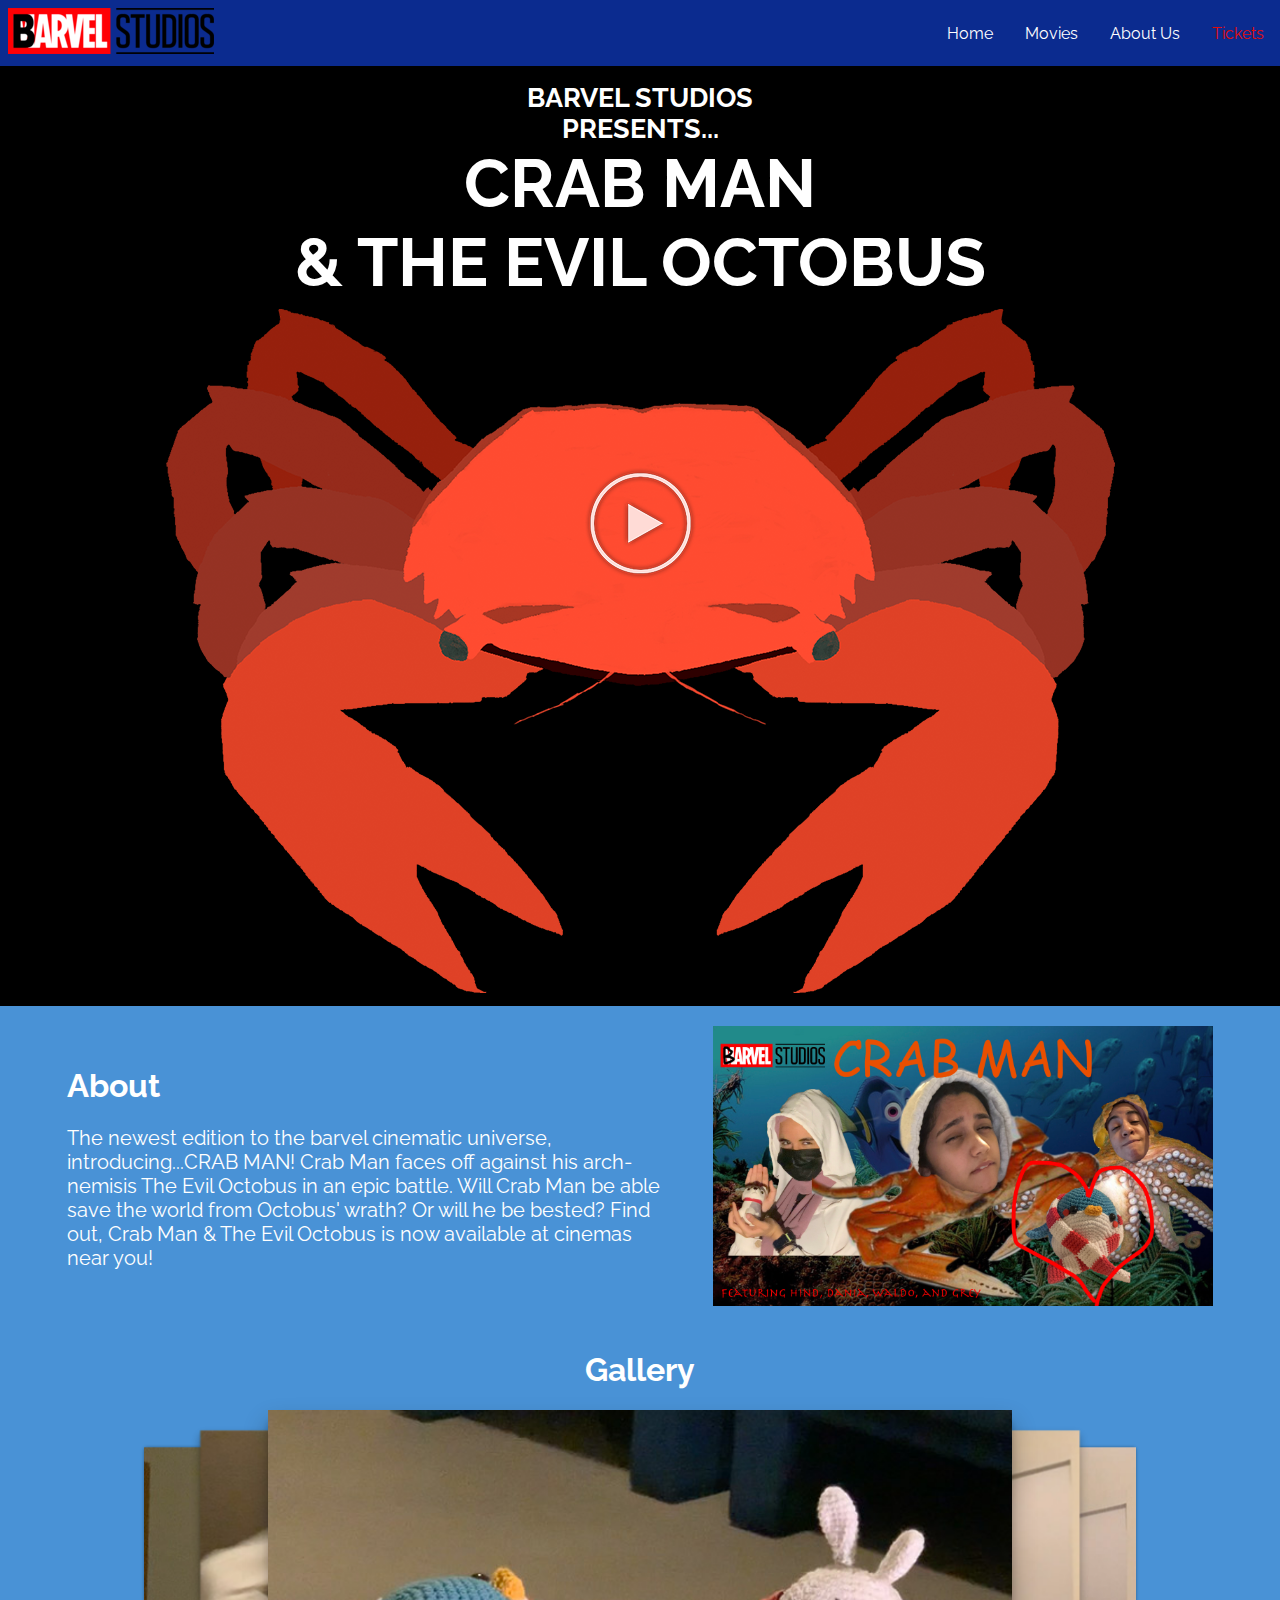
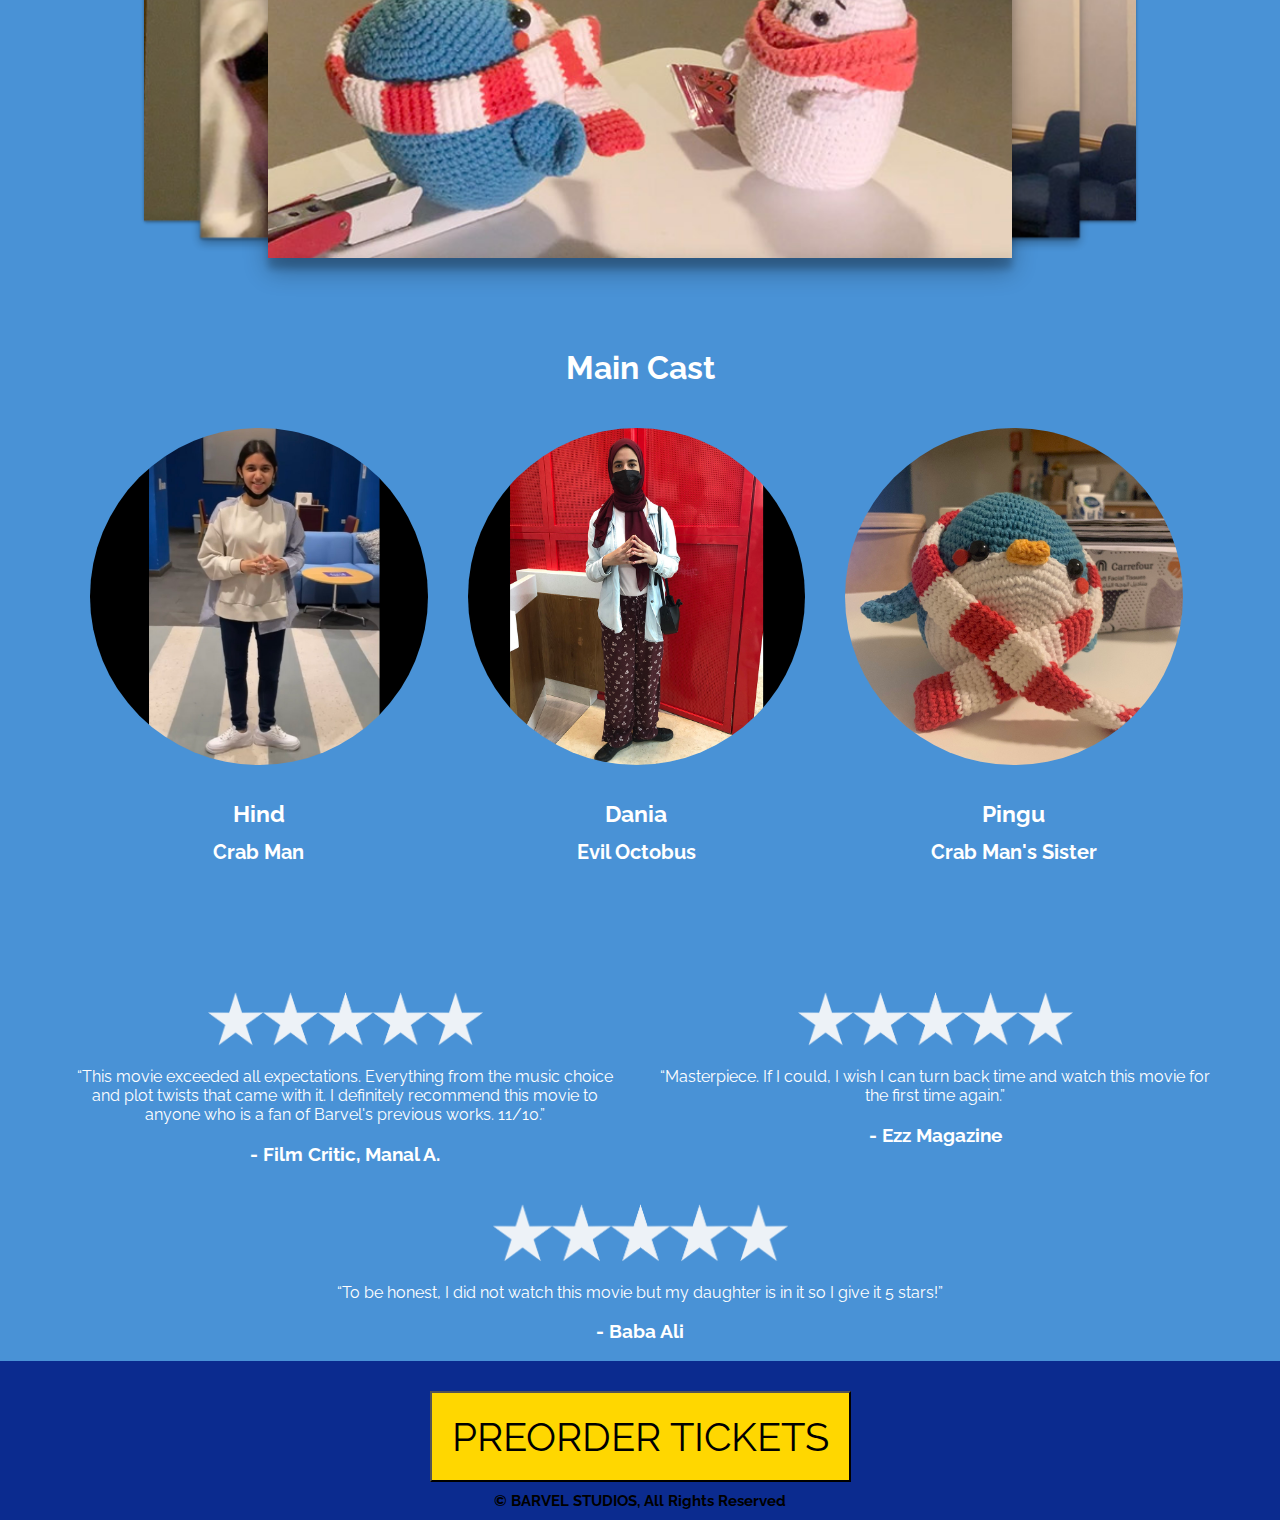
<file: index.html>
<!DOCTYPE html>
<html lang="en" dir="ltr">
  <head>
    <meta charset="utf-8">
    <title>CRAB MAN</title>
    <link rel="shortcut icon" type="x-icon" href="Images/crabvector.png">
    <link rel="stylesheet" href="background_styles.css">
    <link rel="stylesheet" href="style.css">
    <script src="script.js" defer></script>
  </head>
  <body>
    <nav class="navbar">
      <div class="brand-title">
        <img src="Images/barvel.png" alt="barvel logo">
      </div>
      <a href="#" class="toggle-button">
        <span class="bar"></span>
        <span class="bar"></span>
        <span class="bar"></span>
      </a>
      <div class="navbar-links">
        <ul>
          <li><a href="index.html">Home</a></li>
          <li><a href="movies.html">Movies</a></li>
          <li><a href="aboutus.html">About Us</a></li>
          <a class="redtext" href="#button">Tickets</a>
        </ul>
      </div>
    </nav>
  <div class="crab">
    <div class="movietitletext">
      <h3>BARVEL STUDIOS</h3>
      <h2>PRESENTS...</h2>
      <h1>CRAB MAN</h1>
      <h1>& THE EVIL OCTOBUS</h1>
    </div>
    <div class="crab_image">
      <img usemap="#bigcrab" src="Images/crabvector.png" alt="crab vector">
      <map name="bigcrab">
        <area shape="rect" coords="534,274,430,170" href="moviewatch.html" alt="play on crab">
      </map>
    </div>
  </div>
    <div class="about">
      <div class="aboutcontent">
        <h1>About</h1>
        <p>The newest edition to the barvel cinematic universe, introducing...CRAB MAN! Crab Man faces off against his arch-nemisis The Evil Octobus in an epic battle. Will Crab Man be able save the world from Octobus' wrath? Or will he be bested? Find out, Crab Man & The Evil Octobus is now available at cinemas near you!
        </p>
      </div>
      <div class="crabposter">
        <img src="Images/crabposter.jpg" alt="crabman poster">
      </div>
    </div>
<div class="imageslider">
  <h1>Gallery</h1>
  <section id="slider">
    <input type="radio" name="slider" id="s1">
    <input type="radio" name="slider" id="s2">
    <input type="radio" name="slider" id="s3" checked>
    <input type="radio" name="slider" id="s4">
    <input type="radio" name="slider" id="s5">
      <label for="s1" id="slide1">
        <img src="Images/gallerypic1.jpg" height="100%" width="100%">
      </label>
      <label for="s2" id="slide2">
        <img src="Images/gallerypic2.jpg" height="100%" width="100%">
      </label>
      <label for="s3" id="slide3">
        <img src="Images/gallerypic3.jpg" height="100%" width="100%">
      </label>
      <label for="s4" id="slide4">
        <img src="Images/gallerypic4.jpg" height="100%" width="100%">
      </label>
      <label for="s5" id="slide5">
        <img src="Images/gallerypic5.jpg" height="100%" width="100%">
      </label>
  </section>
</div>
<div class="casting">
  <h1>Main Cast</h1>
<div class="castingicons">
  <img src="Images/hindicon.jpg" alt="hind icon">
  <img src="Images/daniaicon.jpg" alt="dania icon">
  <img src="Images/pinguicon.jpg" alt="pingu icon">
</div>
<div class="castheaders">
  <div class="castheaderstext">
  <h3>Hind</h3>
  <h4>Crab Man</h4>
</div>
<div class="castheaderstext">
  <h3>Dania</h3>
  <h4>Evil Octobus</h4>
</div>
<div class="castheaderstext">
  <h3>Pingu</h3>
  <h4>Crab Man's Sister</h4>
</div>
<a href="#">View all...</a>
</div>
</div>
<div class="reviews">
<div class="reviewone">
  <img src="Images/5stars.png" alt="5 stars">
    <p>“This movie exceeded all expectations. Everything from the music choice and plot twists that came with it. I definitely recommend this movie to anyone who is a fan of Barvel's previous works. 11/10.”</p>
      <h3>- Film Critic, Manal A.</h3>
      </div>
<div class="reviewtwo">
  <img src="Images/5stars.png" alt="5 stars">
    <p>“Masterpiece. If I could, I wish I can turn back time and watch this movie for the first time again.”</p>
      <h3>- Ezz Magazine</h3>
</div>
</div>
<div class="reviewthree">
  <img src="Images/5stars.png" alt="5 stars">
    <p>“To be honest, I did not watch this movie but my daughter is in it so I give it 5 stars!”</p>
      <h3>- Baba Ali</h3>
</div>

<div class="footer">
  <button type="button" class="button" id="button" onclick="window.location.href='https://www.youtube.com/watch?v=dQw4w9WgXcQ';"">
<span>PREORDER TICKETS</span>
  </button>
  <h6>© BARVEL STUDIOS, All Rights Reserved</h6>
</div>

<a href="#" class="gotopbutton">
  <img src="Images/up-arrow.png" alt="up arrow">
</a>
  </body>
</html>
</file>
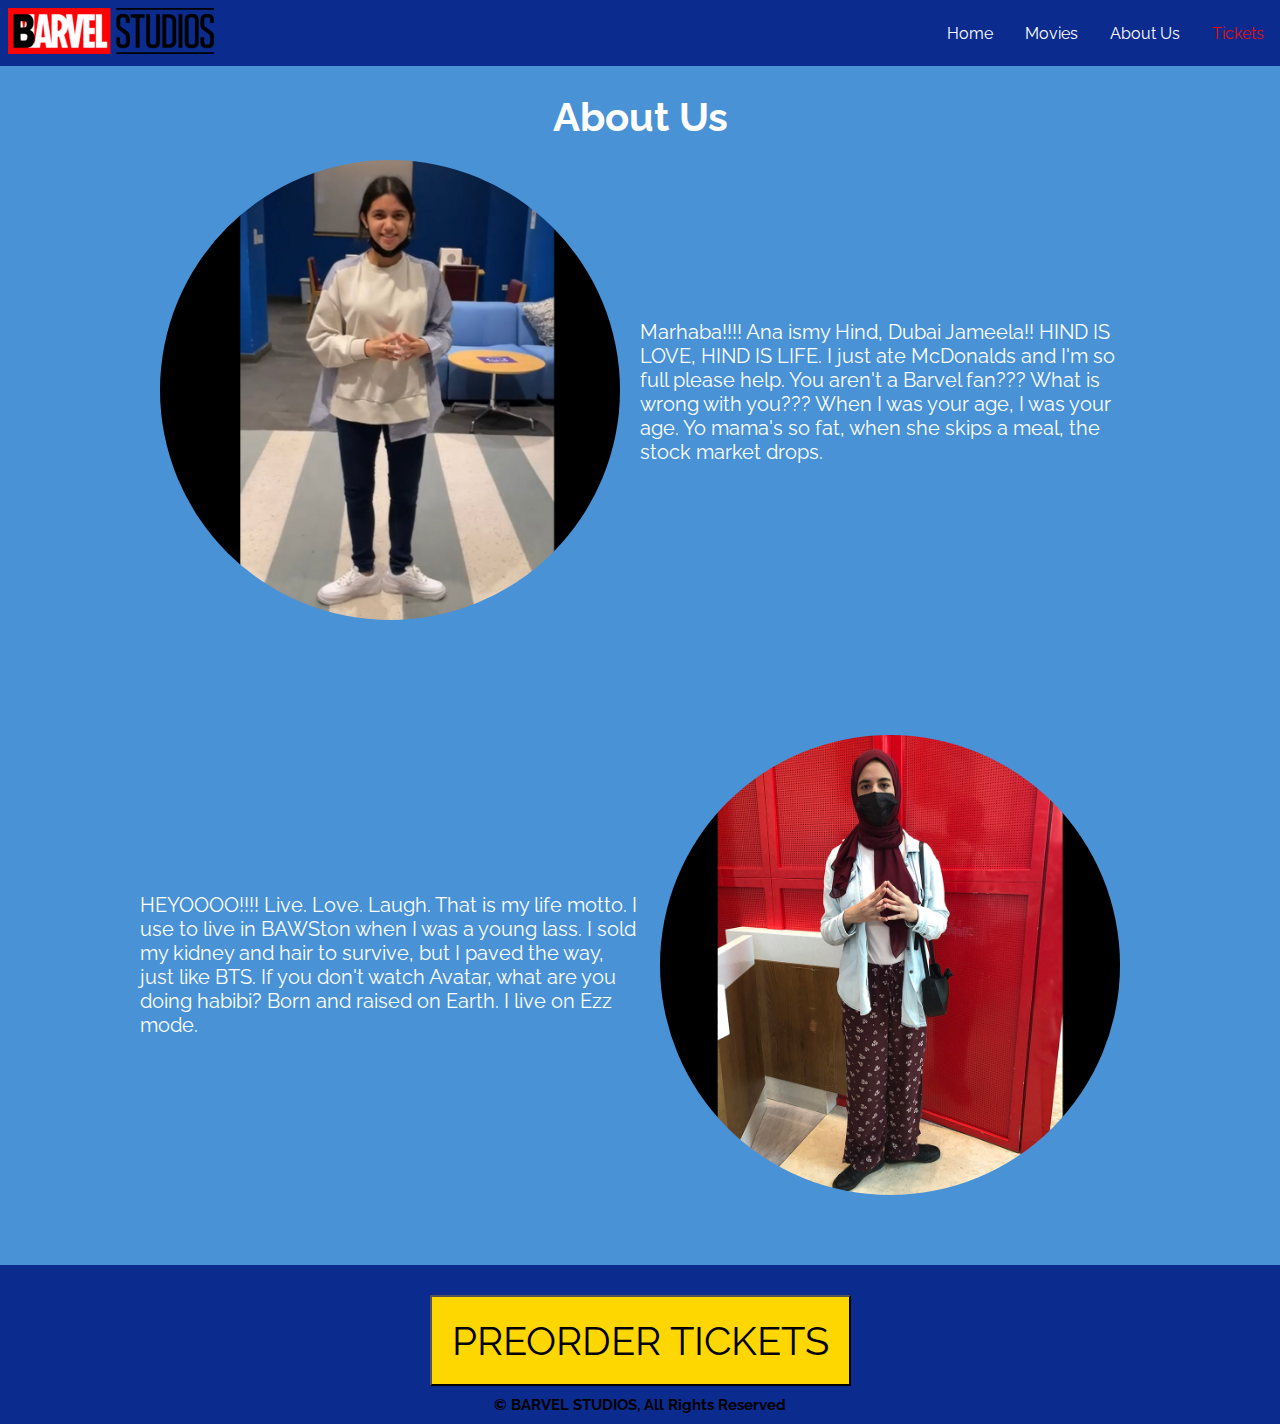
<file: aboutus.html>
<!DOCTYPE html>
<html lang="en" dir="ltr">
  <head>
    <meta charset="utf-8">
    <title>CRAB MAN</title>
    <link rel="shortcut icon" type="x-icon" href="Images/crabvector.png">
    <link rel="stylesheet" href="background_styles.css">
    <link rel="stylesheet" href="style.css">
  </head>
  <body>
    <nav class="navbar">
      <div class="brand-title">
        <img src="Images/barvel.png" alt="barvel logo">
      </div>
      <a href="#" class="toggle-button">
        <span class="bar"></span>
        <span class="bar"></span>
        <span class="bar"></span>
      </a>
      <div class="navbar-links">
        <ul>
          <li><a href="index.html">Home</a></li>
          <li><a href="movies.html">Movies</a></li>
          <li><a href="aboutus.html">About Us</a></li>
          <a class="redtext" href="#button">Tickets</a>
        </ul>
      </div>
    </nav>
    <div class="barvelmovies">
      <h1>About Us</h1>
    </div>
    <div class="aboutus">
      <div class="hindaboutus">
        <div class="hindimage">
          <img src="Images/hindicon.jpg" alt="hind icon">
        </div>
        <div class="hindtext">
          <p>Marhaba!!!! Ana ismy Hind, Dubai Jameela!! HIND IS LOVE, HIND IS LIFE. I just ate McDonalds and I'm so full please help. You aren't a Barvel fan??? What is wrong with you??? When I was your age, I was your age. Yo mama's so fat, when she skips a meal, the stock market drops.</p>
        </div>
      </div>
      <div class="daniaaboutus">
        <div class="daniatext">
          <p>HEYOOOO!!!! Live. Love. Laugh. That is my life motto. I use to live in BAWSton when I was a young lass. I sold my kidney and hair to survive, but I paved the way, just like BTS. If you don't watch Avatar, what are you doing habibi? Born and raised on Earth. I live on Ezz mode.</p>
        </div>
        <div class="daniaimage">
          <img src="Images/daniaicon.jpg" alt="dania icon">
        </div>
      </div>
    </div>

    <div class="footer">
      <button type="button" class="button" id="button" onclick="window.location.href='https://www.youtube.com/watch?v=dQw4w9WgXcQ';"">
    <span>PREORDER TICKETS</span>
      </button>
      <h6>© BARVEL STUDIOS, All Rights Reserved</h6>
    </div>

  </body>
</html>
</file>
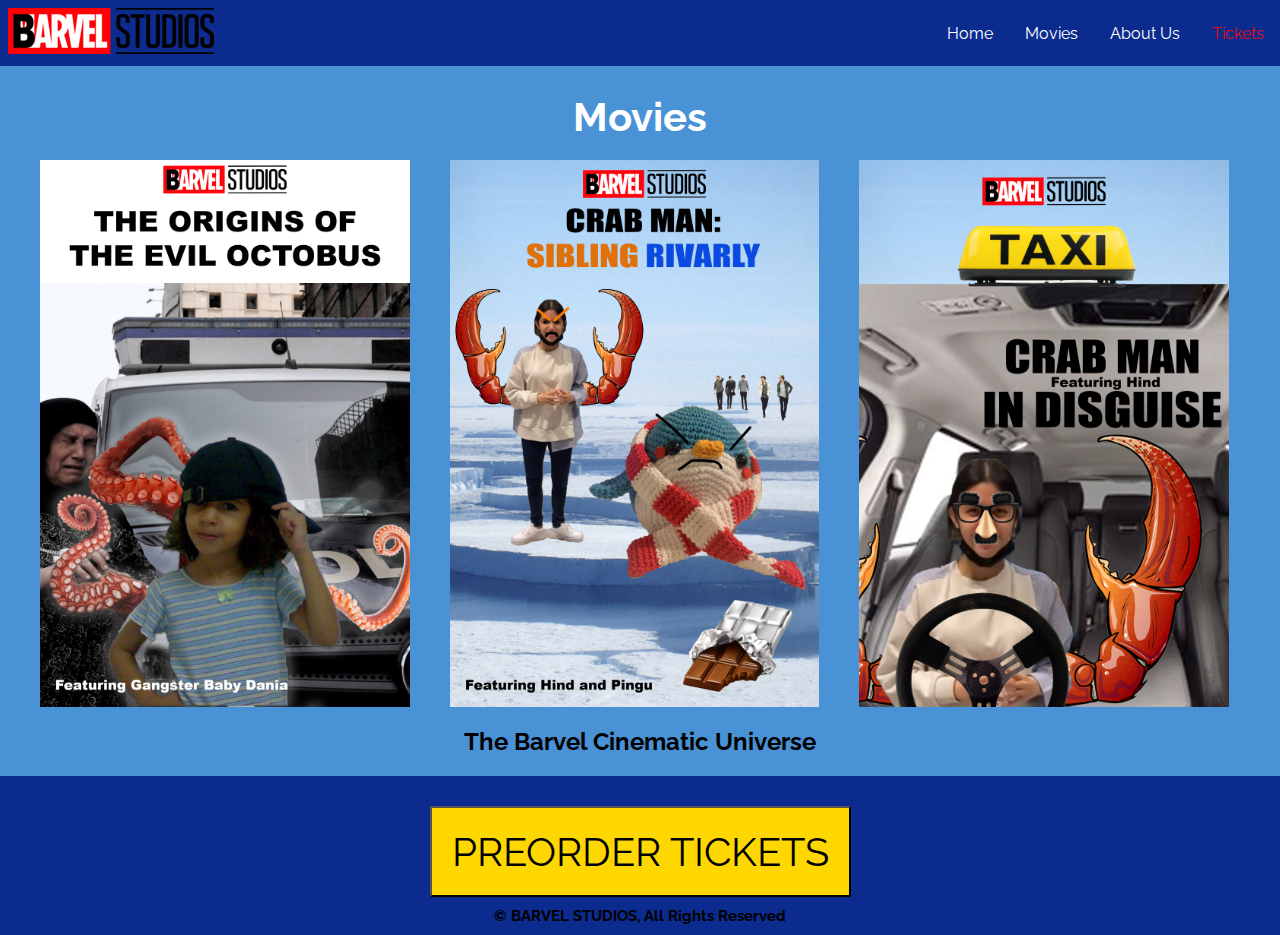
<file: movies.html>
<!DOCTYPE html>
<html lang="en" dir="ltr">
  <head>
    <meta charset="utf-8">
    <title>CRAB MAN</title>
    <link rel="shortcut icon" type="x-icon" href="Images/crabvector.png">
    <link rel="stylesheet" href="background_styles.css">
    <link rel="stylesheet" href="style.css">
  </head>
  <body>
    <nav class="navbar">
      <div class="brand-title">
        <img src="Images/barvel.png" alt="barvel logo">
      </div>
      <a href="#" class="toggle-button">
        <span class="bar"></span>
        <span class="bar"></span>
        <span class="bar"></span>
      </a>
      <div class="navbar-links">
        <ul>
          <li><a href="index.html">Home</a></li>
          <li><a href="movies.html">Movies</a></li>
          <li><a href="aboutus.html">About Us</a></li>
          <a class="redtext" href="#button">Tickets</a>
        </ul>
      </div>
    </nav>
    <div class="barvelmovies">
      <h1>Movies</h1>
      <div class="barvelmoviesposter">
        <img src="Images/movie1poster.jpg" alt="origins">
        <img src="Images/movie2poster.jpg" alt="rivalry">
        <img src="Images/movie3poster.jpg" alt="disguise">
      </div>
    </div>
<div class="barvelbottom">
  <h2>The Barvel Cinematic Universe</h2>
</div>
<div class="footer">
  <button type="button" class="button" id="button" onclick="window.location.href='https://www.youtube.com/watch?v=dQw4w9WgXcQ';"">
<span>PREORDER TICKETS</span>
  </button>
  <h6>© BARVEL STUDIOS, All Rights Reserved</h6>
</div>
  </body>
</html>
</file>
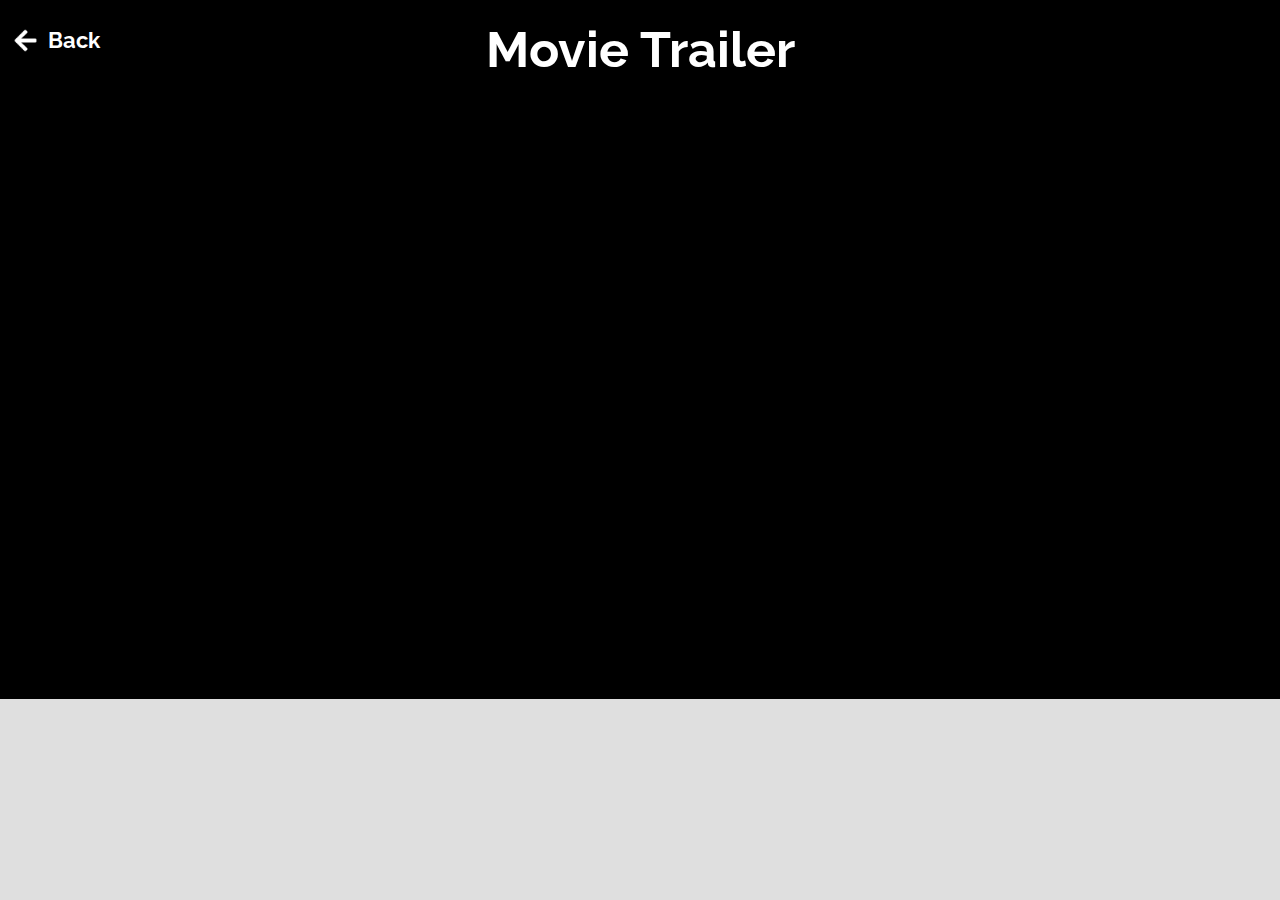
<file: moviewatch.html>
<!DOCTYPE html>
<html lang="en" dir="ltr">
  <head>
    <meta charset="utf-8">
    <title>CRAB MAN</title>
    <link rel="shortcut icon" type="x-icon" href="Images/crabvector.png">
    <link rel="stylesheet" href="background_styles.css">
    <link rel="stylesheet" href="style.css">
  </head>
  <body>
    <div class="backbutton">
      <a href="index.html">
        <img src="Images/arrow-left.png" alt="left arrow">
        <h3>Back</h3>
      </a>
  <h1>Movie Trailer</h1>
<iframe src="https://www.youtube.com/embed/LIE3OhJNR4Y" title="YouTube video player" frameborder="0" allow="accelerometer; clipboard-write; encrypted-media; gyroscope; picture-in-picture" allowfullscreen></iframe>
    </div>
  </body>
</html>
</file>
<file: background_styles.css>
@import url('https://fonts.googleapis.com/css?family=Raleway');

* {
    font-family: Raleway;
}

html {
    background-color: #DFDFDF;
}
</file>
<file: style.css>
* {
  box-sizing: border-box;
}

html {
  scroll-behavior: smooth;
}
body {
  margin: 0;
  padding: 0;
  background-color: #4992d6;
}

.navbar {
  display: flex;
  justify-content: space-between;
  align-items: center;
  background-color: #0b2b8f;
  color: white;
}

.brand-title {
  margin: .5rem;
  max-width: 100%;
}

.navbar-links ul {
  margin: 0;
  padding: 0;
  display: flex;
}

.navbar-links li {
  list-style: none;
}

.navbar-links li a, .redtext {
  text-decoration: none;
  color: white;
  padding: 1rem;
  display: block;
}

.redtext {
  text-decoration: none;
  color: #e30b0b;
}

.navbar-links li:hover, .redtext:hover {
  background-color: #8397d6;
}

.toggle-button {
  position: absolute;
  top: 1.40rem;
  right: 1rem;
  display: none;
  flex-direction: column;
  justify-content: space-between;
  width: 30px;
  height: 21px;
}

.toggle-button .bar {
  height: 3px;
  width: 100%;
  background-color: white;
  border-radius: 10px;
}

@media (max-width: 600px) {
  .toggle-button {
    display: flex;
  }

  .navbar-links {
    display: none;
    width: 100%;
  }

  .navbar {
    flex-direction: column;
    align-items: flex-start;
  }

  .navbar-link ul .redtext {
    width: 100%;
    flex-direction: column;
  }

  .navbar-links li .redtext {
    text-align: center;
  }

  .navbar-links li a .redtext {
    padding: .5rem 1rem;
  }

  .navbar-links.active {
    display: flex;
  }

  .redtext.active {
    display: flex;
  }
}

.crab {
  background-color: black;
}

.movietitletext h3 {
  color: white;
  padding-top: 1rem;
  text-align: center;
  font-size: 20pt;
  margin: 0;
}

.movietitletext h2 {
  color: white;
  padding-top: 1rem;
  text-align: center;
  font-size: 20pt;
  margin: 0;
  padding: 0;
}

.movietitletext h1 {
  color: white;
  text-align: center;
  font-size: 50pt;
  margin: 0;
  padding: 0;
}

.crab_image {
  display: flex;
  justify-content: center;
  align-items: center;
}

.about {
  display: flex;
  justify-content: center;
  align-items: center;
  margin-left: 50pt;
  margin-right: 50pt;
  padding-top: 20px;
}


.aboutcontent {
  color: white;
}

.aboutcontent h1 {
  font-weight: bold;
}

.aboutcontent p {
  font-size: 20px;
}


.about .crabposter {
  float: right;
  padding-left: 50px;
}

.crabposter img {
  width: 500px;
}

.imageslider {
  padding: 20px;
  user-select: none;
}

.imageslider h1 {
  text-align: center;
  color: white;
  font-weight: bold;
}
[type=radio] {
  display: none;
}

#slider {
  height: 35vw;
  position: relative;
  perspective: 1000px;
  transform-style: preserve-3d;
}

#slider label {
  margin: auto;
  width: 60%;
  height: 100%;
  border-radius: 4px;
  position: absolute;
  left: 0; right: 0;
  cursor: pointer;
  transition: transform 0.4s ease;
}

#s1:checked ~ #slide4, #s2:checked ~ #slide5,
#s3:checked ~ #slide1, #s4:checked ~ #slide2,
#s5:checked ~ #slide3 {
  box-shadow: 0 1px 4px 0 rgba(0,0,0,.37);
  transform: translate3d(-30%,0,-200px);
}

#s1:checked ~ #slide5, #s2:checked ~ #slide1,
#s3:checked ~ #slide2, #s4:checked ~ #slide3,
#s5:checked ~ #slide4 {
  box-shadow: 0 6px 10px 0 rgba(0,0,0,.3), 0 2px 2px 0 rgba(0,0,0,.2);
  transform: translate3d(-15%,0,-100px);
}

#s1:checked ~ #slide1, #s2:checked ~ #slide2,
#s3:checked ~ #slide3, #s4:checked ~ #slide4,
#s5:checked ~ #slide5 {
  box-shadow: 0 13px 25px 0 rgba(0,0,0,.3), 0 11px 7px 0 rgba(0,0,0,.19);
  transform: translate3d(0,0,0);
}

#s1:checked ~ #slide2, #s2:checked ~ #slide3,
#s3:checked ~ #slide4, #s4:checked ~ #slide5,
#s5:checked ~ #slide1 {
  box-shadow: 0 6px 10px 0 rgba(0,0,0,.3), 0 2px 2px 0 rgba(0,0,0,.2);
  transform: translate3d(15%,0,-100px);
}

#s1:checked ~ #slide3, #s2:checked ~ #slide4,
#s3:checked ~ #slide5, #s4:checked ~ #slide1,
#s5:checked ~ #slide2 {
  box-shadow: 0 1px 4px 0 rgba(0,0,0,.37);
  transform: translate3d(30%,0,-200px);
}

.casting {
  padding: 50px;
  text-align: center;
  color: white;
}

.castingicons img {
  float: left;
  width: 32%;
  height: 32%;
  padding-left: 20px;
  padding-right: 20px;
  padding-bottom: 20px;
  padding-top: 20px;
  border-radius: 50%;
}

.castingicons img:first-of-type {
  margin-left: 20px;
}

.castingicons img:last-of-type {
  margin-right: 20px;
}

.castheaderstext {
  float: left;
  width: 32%;
  height: 32%;
  padding-left: 20px;
  padding-right: 20px;
  padding-bottom: 20px;
  padding-top: 0;
  font-size: 20px;
  line-height: 0.5;
}

.castheaderstext:first-of-type {
  margin-left: 20px;
}

.castheaderstext:last-of-type {
  margin-right: 20px;
}

.castheaders a {
  color: #4992d6;
}

.reviews {
  text-align: center;
  color: white;
  margin-left: 50px;
  margin-right: 50px;
}

.reviews img {
  width: 50%;
}

.reviewone {
  width: 50%;
  float: left;
  padding: 20px;
}

.reviewtwo {
  width: 50%;
  margin-left: 50%;
  padding: 20px;
}

.reviewthree {
  text-align: center;
  color: white;
  margin-left: 50px;
  margin-right: 50px;
  padding-top: 20px;
}

.reviewthree img {
  width: 25%;
}

.footer {
  background-color: #0b2b8f;
  text-align: center;
  border-bottom: 0px;
  margin-bottom: 0;
}

.button {
  text-align: center;
  padding: 20px;
  margin-top: 30px;
  margin-bottom: 0px;
  font-size: 40px;
  background-color: #FFD700;
}

.footer h6 {
  font-size: 15px;
  margin-top: 10px;
  margin-bottom: 0px;
  border-bottom: 0px;
  padding-bottom: 10px;
}

.gotopbutton {
  position: fixed;
  bottom: 25px;
  right: 25px;
}

.gotopbutton img {
  width: 50px;
  height: 50px;
}

.backbutton img {
  float: left;
  width: 25px;;
}

.backbutton a {
  text-decoration: none;
  color: white;
  display: flex;
  justify-content: left;
  align-items: center;
  margin-left: 10pt;
  margin-right: 50pt;
  padding-top: 5px;
  position: absolute;
}

.backbutton h3 {
  font-size: 22px;
  padding-left: 10px;
}

.backbutton {
  background-color: black;
  color: white;
}

.backbutton iframe {
  width: 75%;
  height: 600px;
  display: block;
  margin: 0 auto;
  padding-bottom: 30px;
}

.backbutton h1 {
  text-align: center;
  display: block;
  font-weight: bold;
  margin: 0;
  padding: 20px;
  font-size: 50px;

}

.barvelmovies {
  color: white;
  text-align: center;
  font-size: 20px;
}

.barvelmovies h1 {
  margin-bottom: 0;
}
.barvelmoviesposter img {
  float: left;
  width: 32%;
  height: 32%;
  padding-left: 20px;
  padding-right: 20px;
  padding-bottom: 20px;
  padding-top: 20px;
}

.barvelmoviesposter img:first-of-type {
  margin-left: 20px;
}

.barvelmoviesposter img:last-of-type {
  margin-right: 20px;
}

.barvelbottom {
text-align: center;
color: black;
}

.hindaboutus {
  display: flex;
  align-items: center;
  justify-content: center;
  margin: auto;
  color: white;
  font-size: 20px;

}

.hindtext {
  max-width: 500px;
}

.daniatext {
  max-width: 500px;
}

.daniaaboutus {
  display: flex;
  align-items: center;
  justify-content: center;
  margin-left: 70px;
  margin-right: 70px;
  margin-top: 70px;
  color: white;
  padding-bottom: 50px;
  font-size: 20px;
}

.daniaaboutus img {
  float: right;
}
.aboutus img {
  width: 500px;
  padding: 20px;
  margin: 0;
  border: 0;
  border-radius: 50%;
}
</file>
